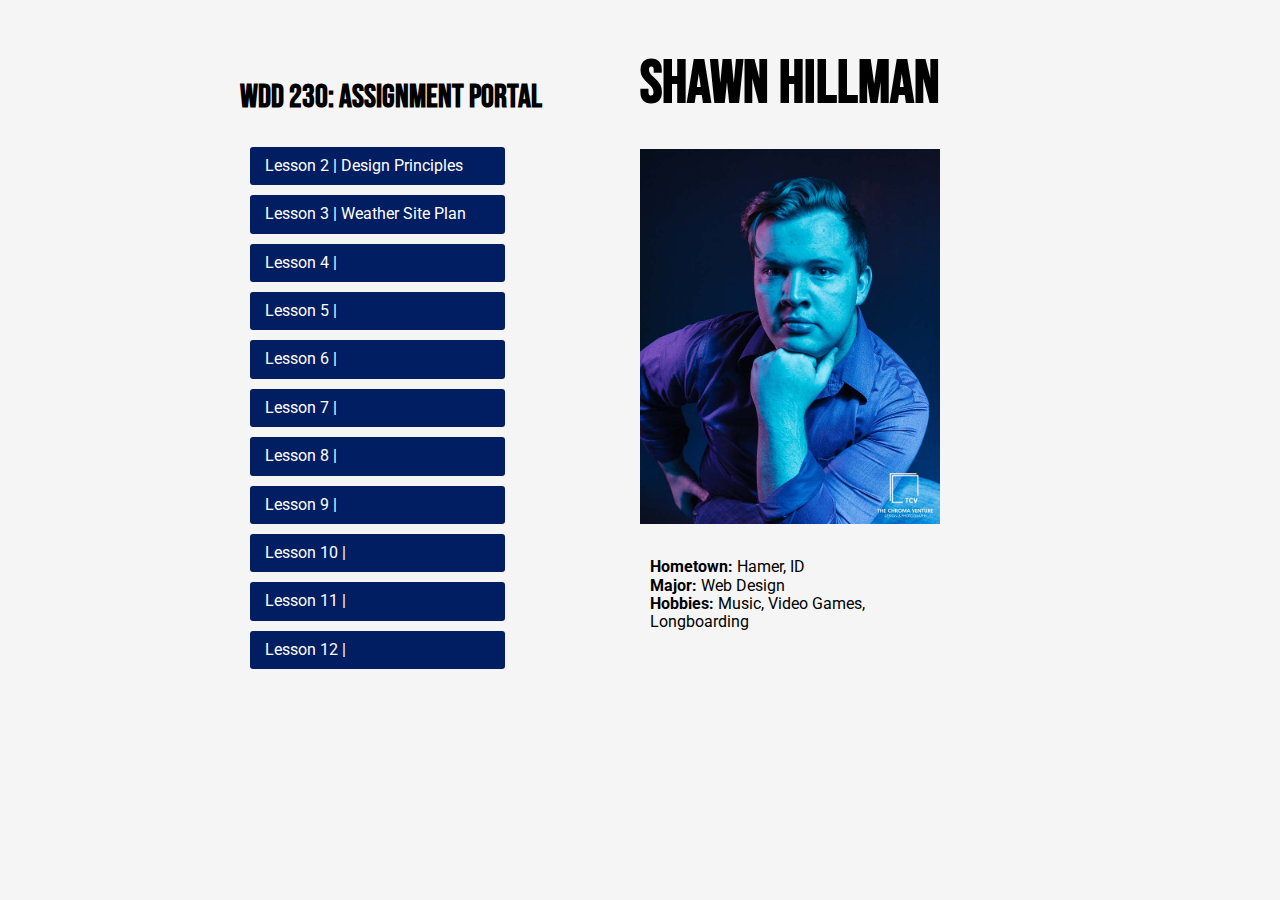
<file: index.html>
<!DOCTYPE html>
<html lang="en">
<head>
    <meta charset="UTF-8">
    <meta http-equiv="X-UA-Compatible" content="IE=edge">
    <meta name="viewport" content="width=device-width, initial-scale=1.0">
    <title>WDD 230 Assignments | Shawn Hillman</title>

    <link rel="preload" href="css/normalize.css" as="style">
    <link rel="preload" href="css/style.css" as="style">
    <link rel="preload" href="css/medium.css" as="style">
    <link rel="preload" href="css/large.css" as="style">
    <link rel="stylesheet" href="css/normalize.css">
    <link rel="stylesheet" href="css/style.css">
    <link rel="stylesheet" href="css/medium.css">
    <link rel="stylesheet" href="css/large.css">
</head>
<body>
    <div id="wrapper">
        <header id="page-header"></header>
        <nav>
        </nav>
        <main>
            <div id="about-me-wrapper" class="column">
                <h1 id="about-me-name">Shawn Hillman</h1>
                <img id="me-pic" src="sources/me.jpg" alt="an extremely handsome man"/>
                <ul id="about-me-list">
                    <li id="about-me-hometown"><b>Hometown:</b> Hamer, ID</li>
                    <li id="about-me-major"><b>Major:</b> Web Design</li>
                    <li id="about-me-hobbies"><b>Hobbies:</b> Music, Video Games, Longboarding</li>
                    <!-- <li id="about-me-status"><b>Status: </b> Single</li>
                    <li id="about-me-about"><b>About:</b> I grew up on a farm learning how to do farm things, like drive tractors. I enjoyed doing theatre, band, and choir in High School. I play the bass guitar, drums, and ukulele. I enjoy longboarding, D&D, videogames, reading books, and hiking.</li> -->
                </ul>
            </div>
            <div id="lessons-wrapper"class="column">
                <h2 id="lessons-header">WDD 230: Assignment Portal</h2>
                <ul id="lessons">
                    <li id="lesson02" class="lesson"><a href="/week02/index.html">Lesson 2 | Design Principles</a></li>
                    <li id="lesson03" class="lesson"><a href="">Lesson 3 | Weather Site Plan</a></li>
                    <li id="lesson04" class="lesson"><a href="">Lesson 4 | </a></li>
                    <li id="lesson05" class="lesson"><a href="">Lesson 5 | </a></li>
                    <li id="lesson06" class="lesson"><a href="">Lesson 6 | </a></li>
                    <li id="lesson07" class="lesson"><a href="">Lesson 7 | </a></li>
                    <li id="lesson08" class="lesson"><a href="">Lesson 8 | </a></li>
                    <li id="lesson09" class="lesson"><a href="">Lesson 9 | </a></li>
                    <li id="lesson10" class="lesson"><a href="">Lesson 10 | </a></li>
                    <li id="lesson11" class="lesson"><a href="">Lesson 11 | </a></li>
                    <li id="lesson12" class="lesson"><a href="">Lesson 12 | </a></li>
                </ul>
            </div>
        </main>
        <footer id="page-footer">

        </footer>
    </div>
</body>
</html>
</file>
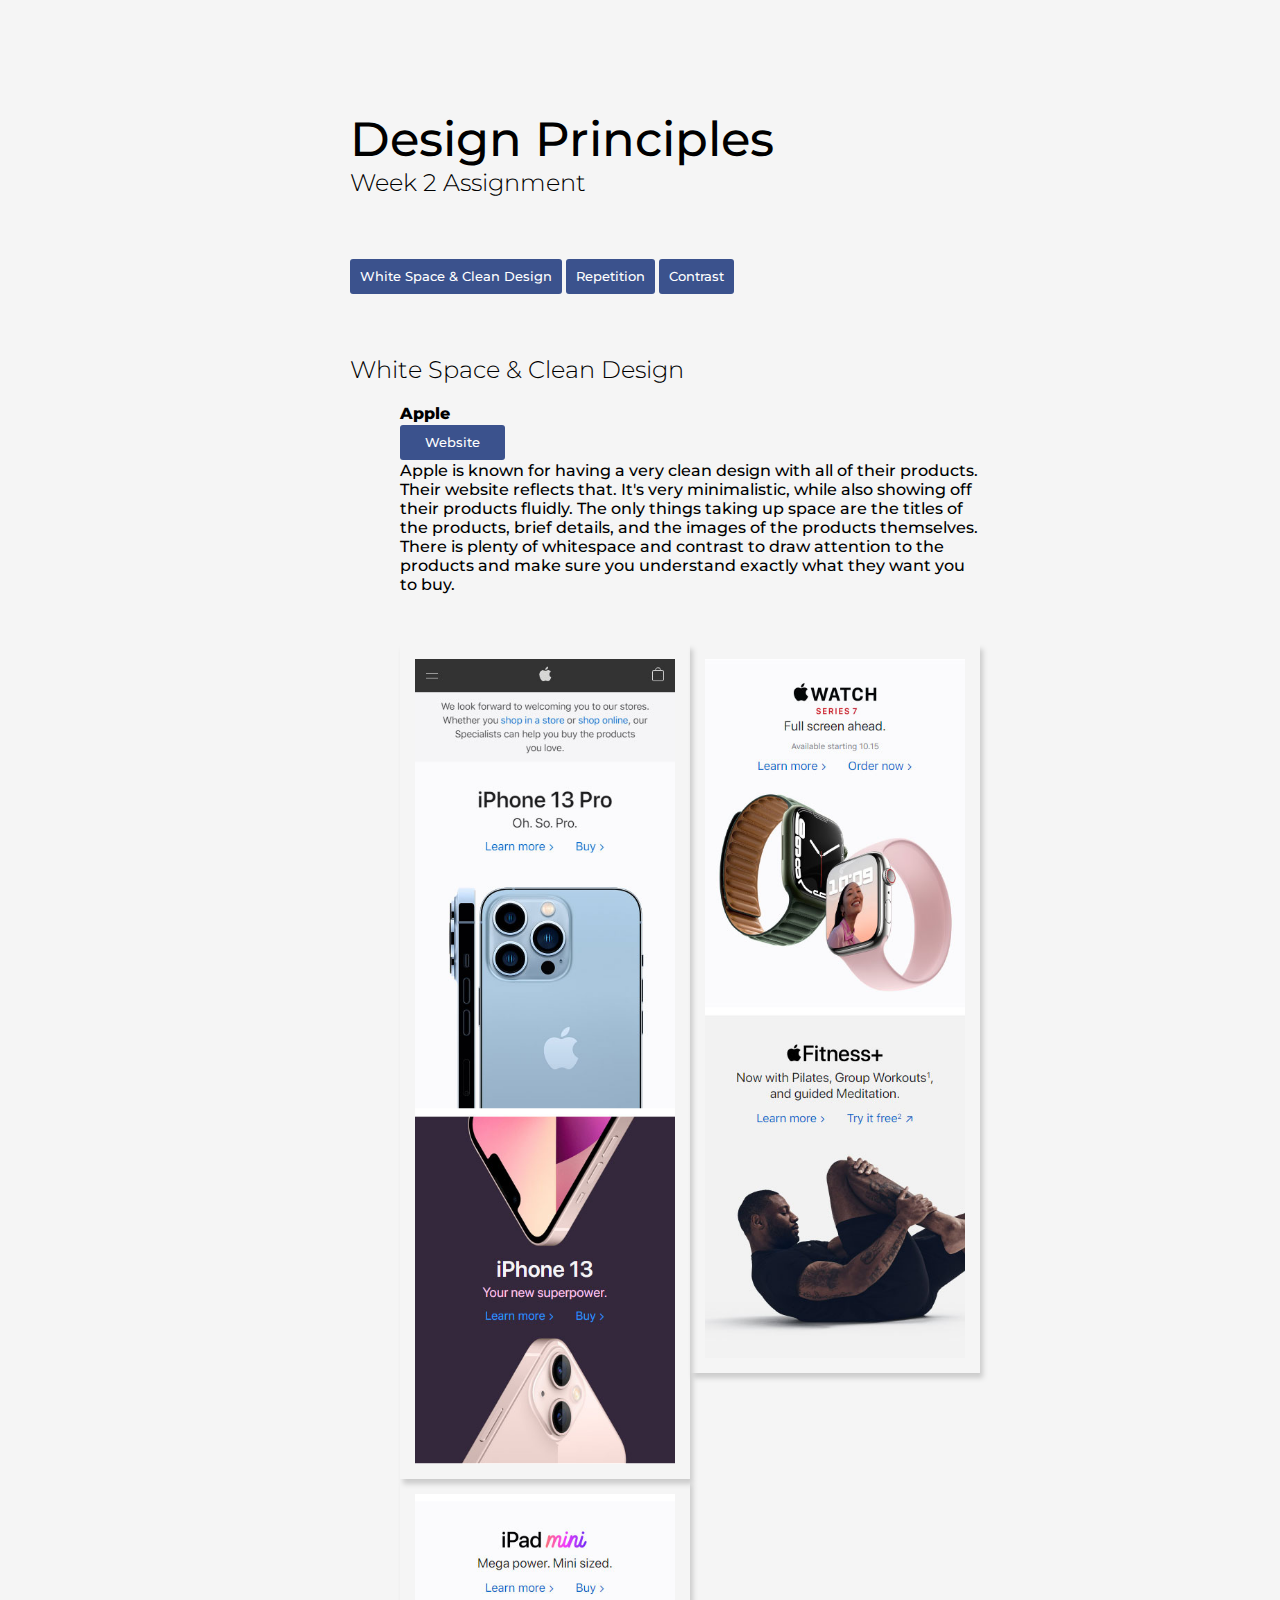
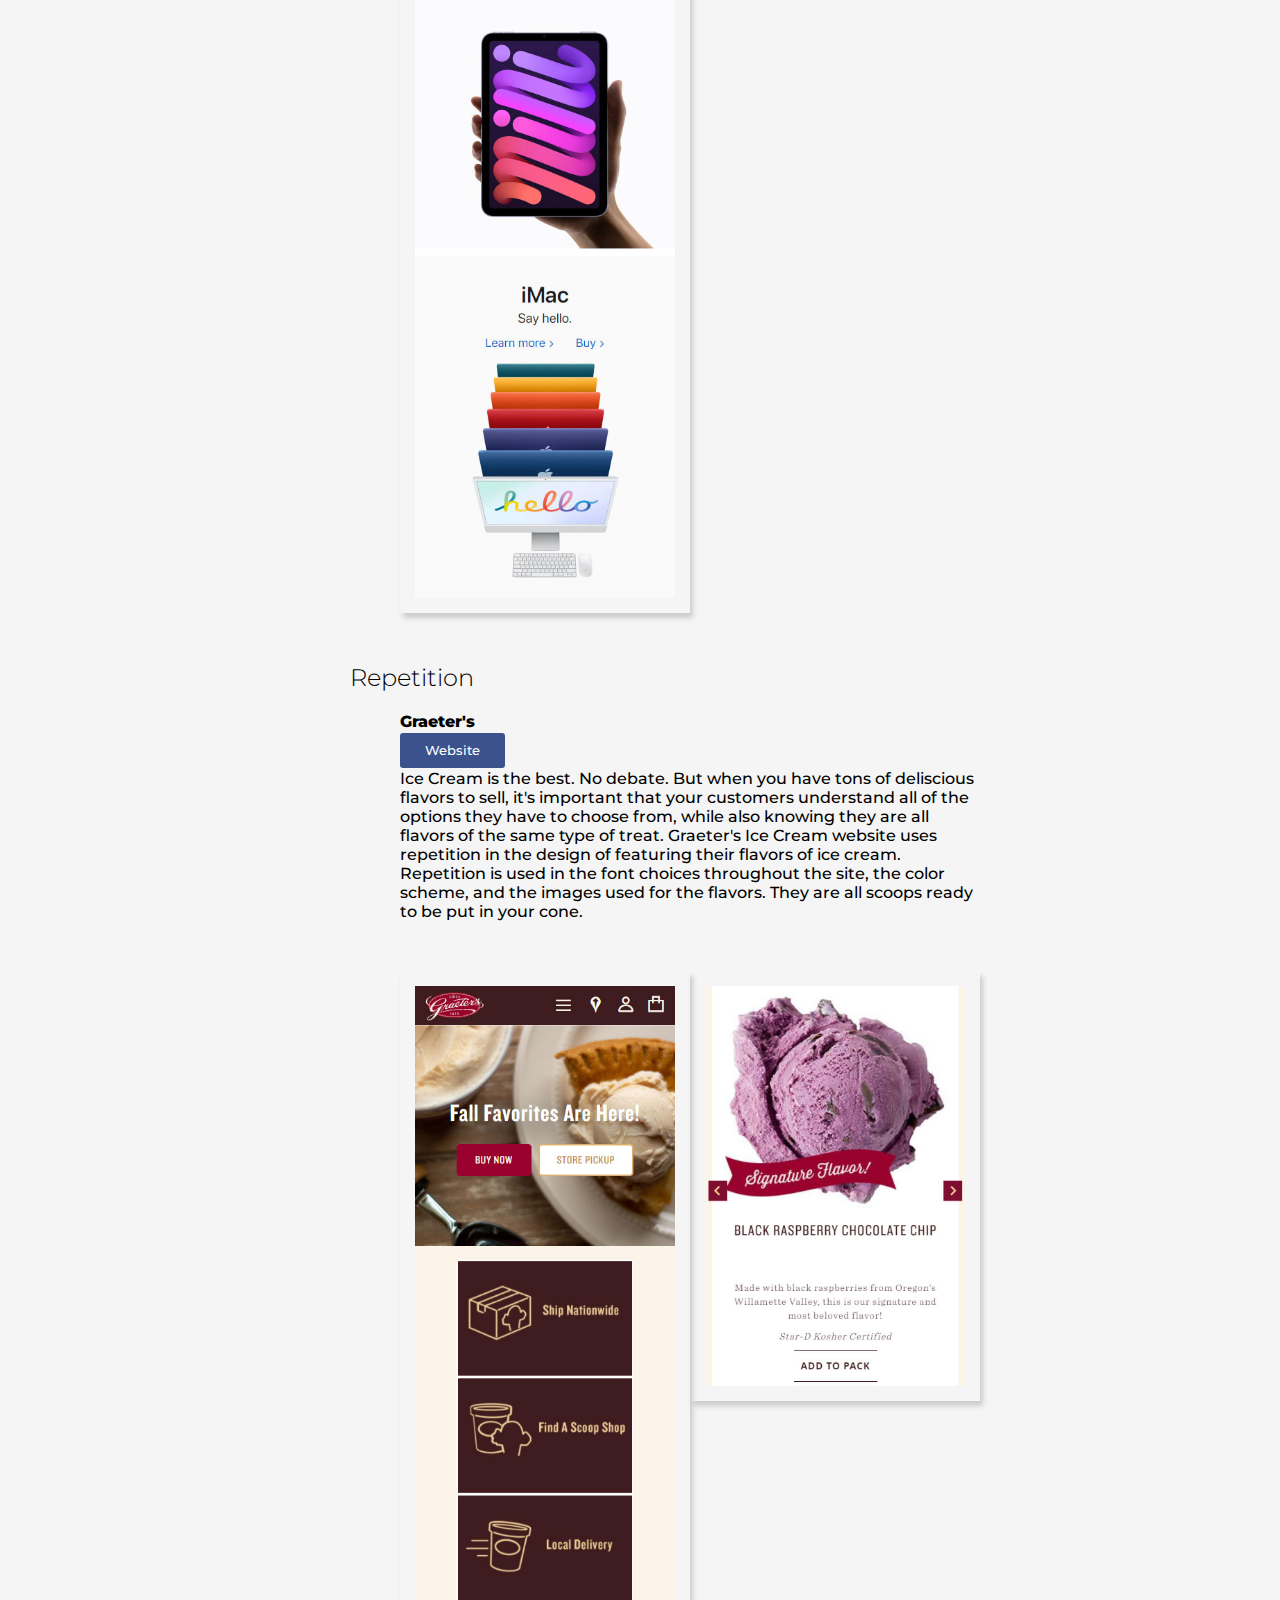
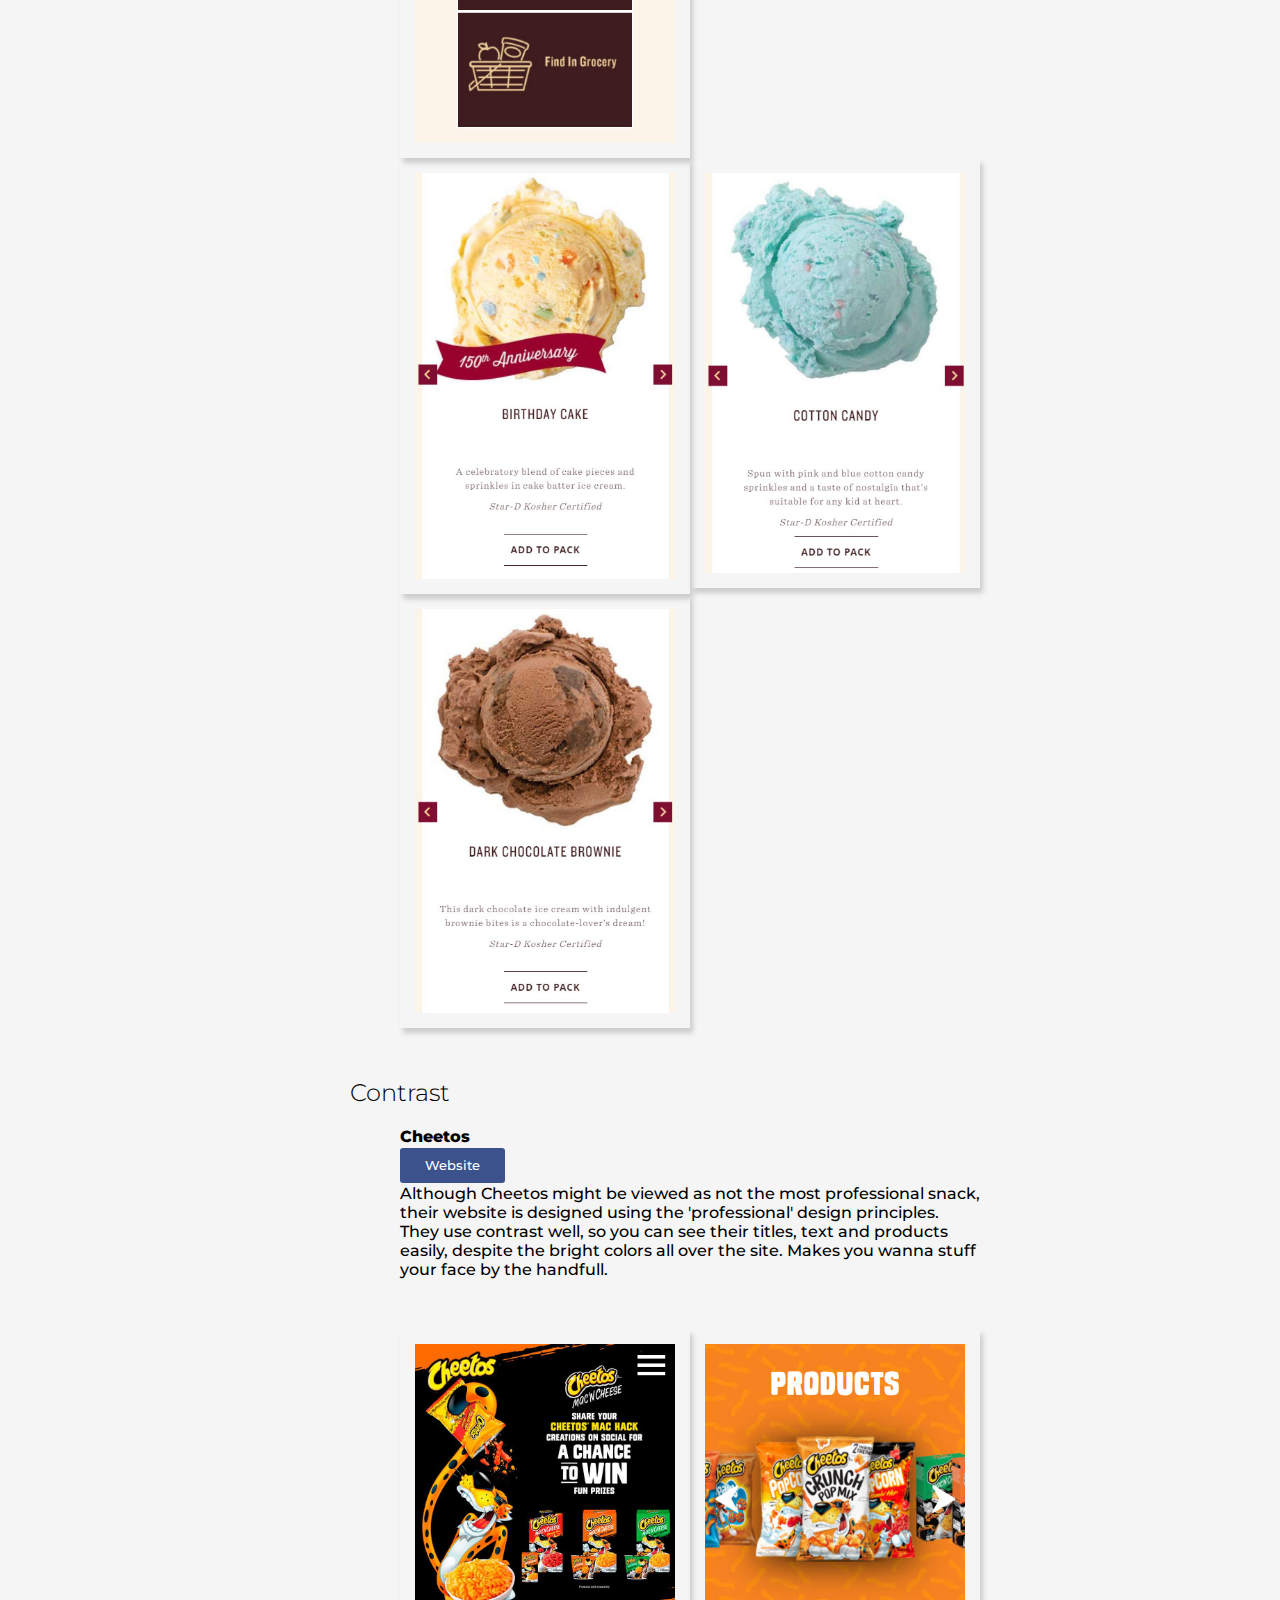
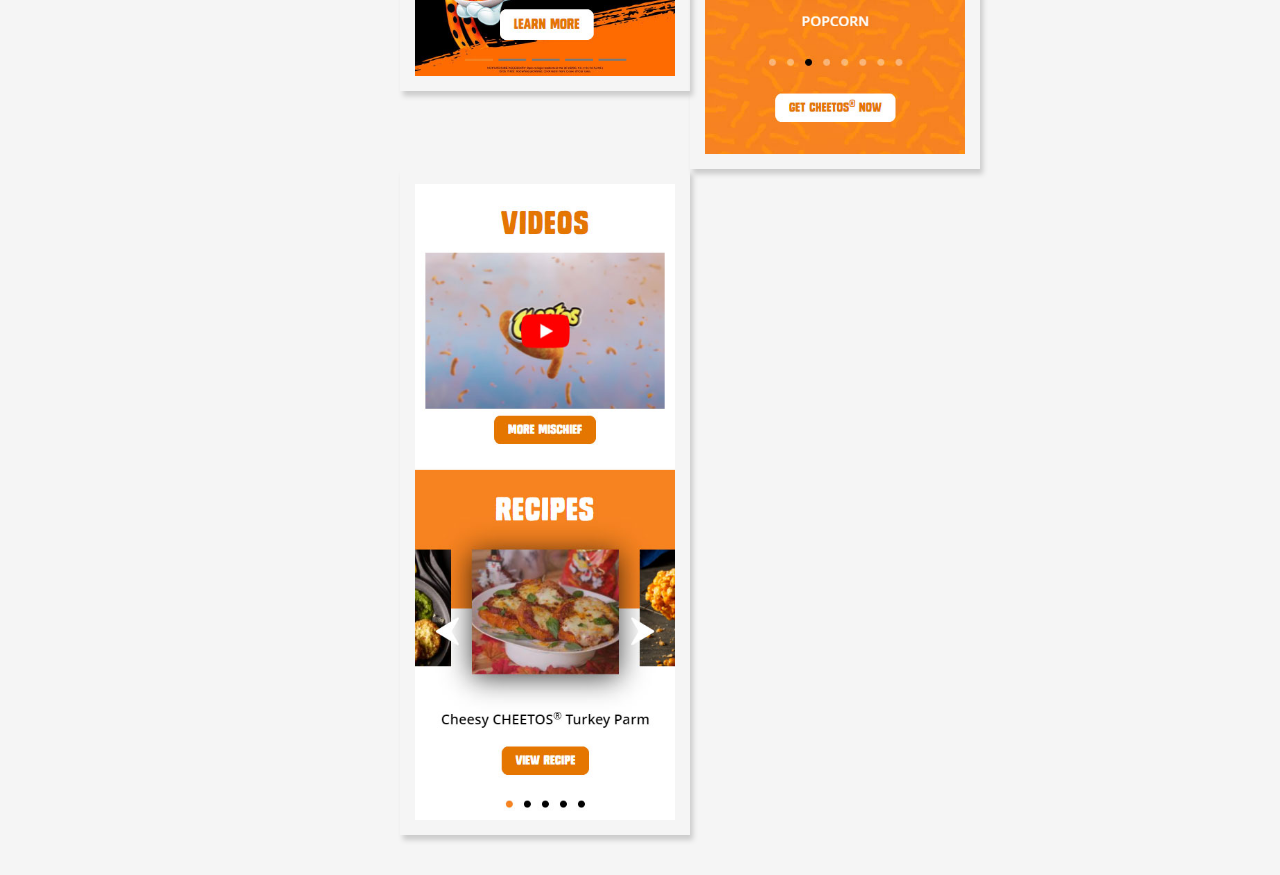
<file: week02/index.html>
<!DOCTYPE html>
<html lang="en">
    <head>
        <meta charset="UTF-8">
        <meta http-equiv="X-UA-Compatible" content="IE=edge">
        <meta name="viewport" content="width=device-width, initial-scale=1.0">
        <title>Design Principles | Week 2</title>

        <link rel="stylesheet" href="style.css">
    </head>
    <body>

        <header>
            <h1 class="assign-title">Design Principles</h1>
            <h2 class="assign-name">Week 2 Assignment</h2>
        </header>
        <nav>
            <a class="quick" href="#white-space">White Space & Clean Design</a>
            <a class="quick" href="#repetition">Repetition</a>
            <a class="quick" href="#contrast">Contrast</a>
        </nav>
        <main>
            <section id="white-space">
                <h3 class="principle-title">White Space & Clean Design</h3>
                <p class="principle-org">Apple</p>
                <a class="principle-link" href="https://www.apple.com/">Website</a>
                <p class="principle-des">Apple is known for having a very clean design with all of their products. Their website reflects that. It's very minimalistic, while also showing off their products fluidly. The only things taking up space are the titles of the products, brief details, and the images of the products themselves. There is plenty of whitespace and contrast to draw attention to the products and make sure you understand exactly what they want you to buy.</p>
                <div class="image-container">
                    <img src="images/apple-1.jpg" alt="First view of Apple's mobile website"/>
                    <img src="images/apple-2.jpg" alt="More of Apple's mobile website content"/>
                    <img src="images/apple-3.jpg" alt="Yet more of Apple's mobile website content"/>
                </div>
            </section>

            <section id="repetition">
                <h3 class="principle-title">Repetition</h3>
                <p class="principle-org">Graeter's</p>
                <a class="principle-link" href="https://www.graeters.com/">Website</a>
                <p class="principle-des">Ice Cream is the best. No debate. But when you have tons of deliscious flavors to sell, it's important that your customers understand all of the options they have to choose from, while also knowing they are all flavors of the same type of treat. Graeter's Ice Cream website uses repetition in the design of featuring their flavors of ice cream. Repetition is used in the font choices throughout the site, the color scheme, and the images used for the flavors. They are all scoops ready to be put in your cone. </p>
                <div class="image-container">
                    <img src="images/ice-cream-menu.jpg" alt=""/>
                    <img src="images/ice-cream-1.jpg" alt=""/>
                    <img src="images/ice-cream-2.jpg" alt=""/>
                    <img src="images/ice-cream-3.jpg" alt=""/>
                    <img src="images/ice-cream-4.jpg" alt=""/>
                </div>
            </section>

            <section id="contrast">
                <h3 class="principle-title">Contrast</h3>
                <p class="principle-org">Cheetos</p>
                <a class="principle-link" href="https://www.cheetos.com/">Website</a>
                <p class="principle-des">Although Cheetos might be viewed as not the most professional snack, their website is designed using the 'professional' design principles. They use contrast well, so you can see their titles, text and products easily, despite the bright colors all over the site. Makes you wanna stuff your face by the handfull.</p>
                <div class="image-container">
                    <img src="images/cheetos-1.jpg" alt="Cheetos' Sweepstakes"/>
                    <img src="images/cheetos-2.jpg" alt="Cheetos' Products Line"/>
                    <img src="images/cheetos-3.jpg" alt="Cheetos' Videos and Recipes"/>
                </div>
            </section>
        </main>
        <footer></footer>
        
    </body>
</html>
</file>
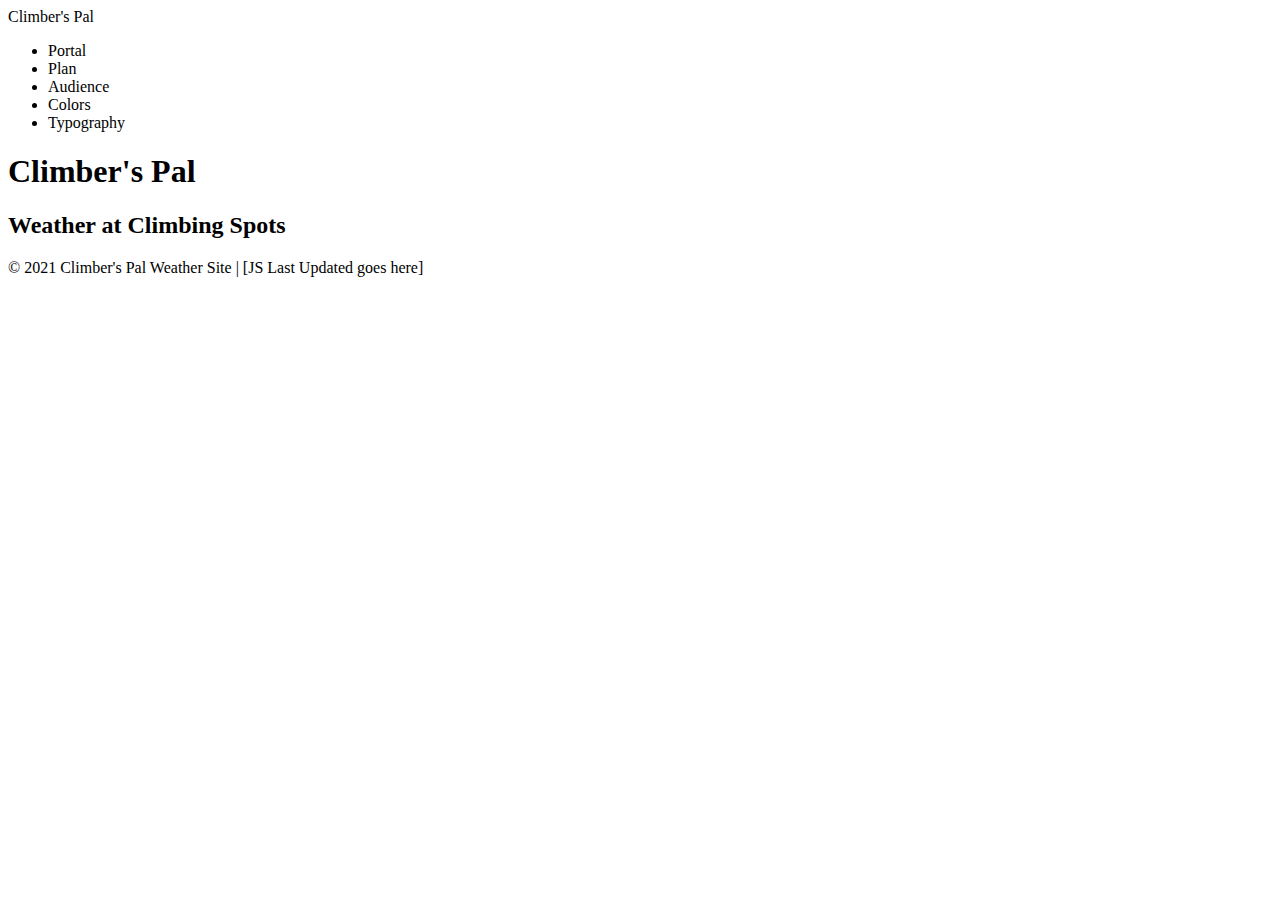
<file: week03/index.html>
<!DOCTYPE html>
<html lang="en">
<head>
    <meta charset="UTF-8">
    <meta http-equiv="X-UA-Compatible" content="IE=edge">
    <meta name="viewport" content="width=<device-width>, initial-scale=1.0">
    <title>Climber's Pal | Weather Site</title>
</head>
<body>
    <div="wrapper">
        <header>Climber's Pal</header>
        <nav>
            <ul>
                <li><a href=""></a>Portal</li>
                <li><a href=""></a>Plan</li>
                <li><a href="audience.html"></a>Audience</li>
                <li><a href="colors.html"></a>Colors</li>
                <li><a href="typography.html"></a>Typography</li>
            </ul>
        </nav>
        <main>
            <h1>Climber's Pal</h1>
            <h2>Weather at Climbing Spots</h2>
        </main>
        <footer>
            <p>&copy; 2021 Climber's Pal Weather Site | [JS Last Updated goes here]</p>
        </footer>
    </div>
</body>
</html>
</file>
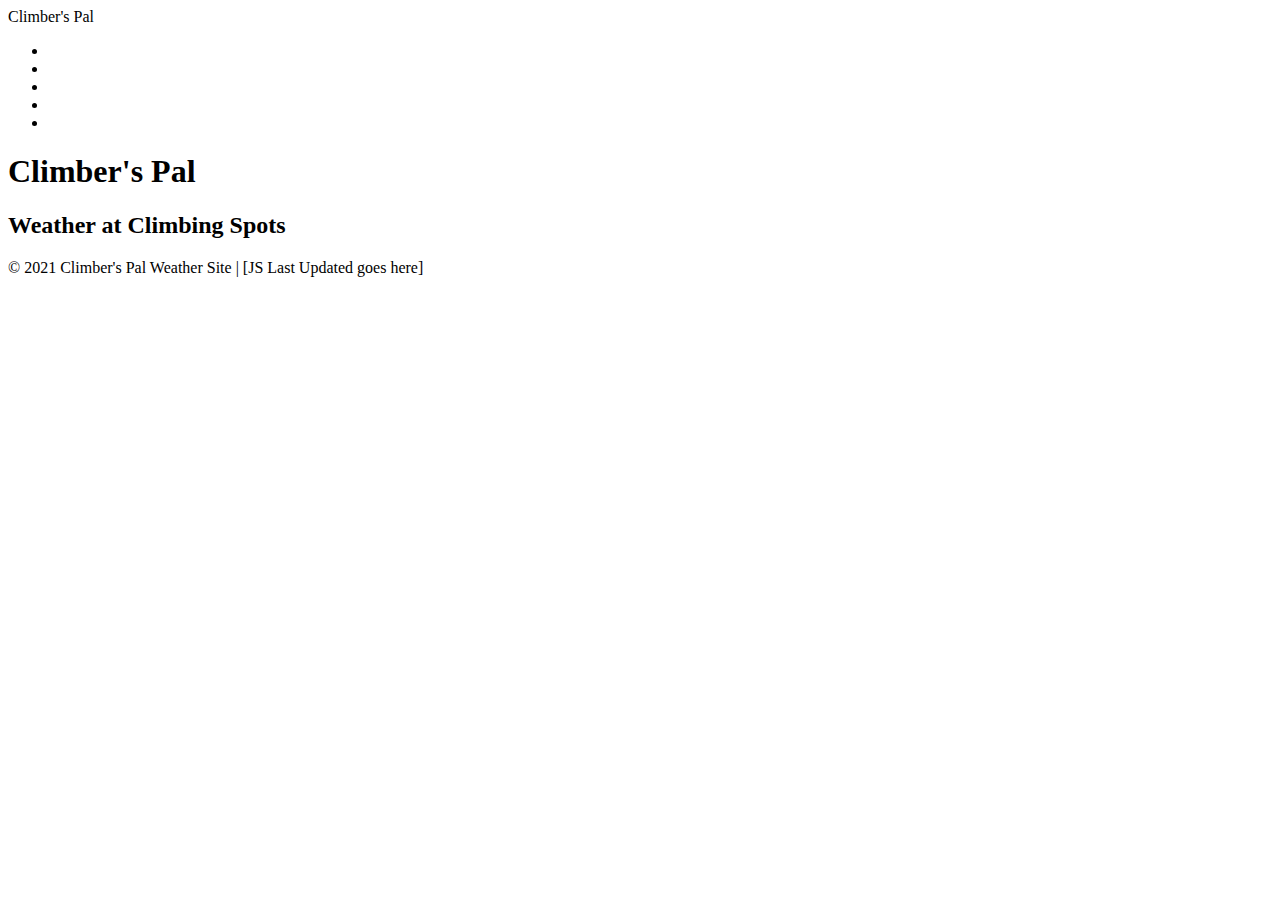
<file: week03/audience.html>
<!DOCTYPE html>
<html lang="en">
<head>
    <meta charset="UTF-8">
    <meta http-equiv="X-UA-Compatible" content="IE=edge">
    <meta name="viewport" content="width=<device-width>, initial-scale=1.0">
    <title>Climber's Pal | Weather Site</title>
</head>
<body>
    <div="wrapper">
        <header>Climber's Pal</header>
        <nav>
            <ul>
                <li><a href="" title=""></a></li>
                <li><a href="" title=""></a></li>
                <li><a href="" title=""></a></li>
                <li><a href="" title=""></a></li>
                <li><a href="" title=""></a></li>
            </ul>
        </nav>
        <main>
            <h1>Climber's Pal</h1>
            <h2>Weather at Climbing Spots</h2>
        </main>
        <footer>
            <p>&copy; 2021 Climber's Pal Weather Site | [JS Last Updated goes here]</p>
        </footer>
    </div>
</body>
</html>
</file>
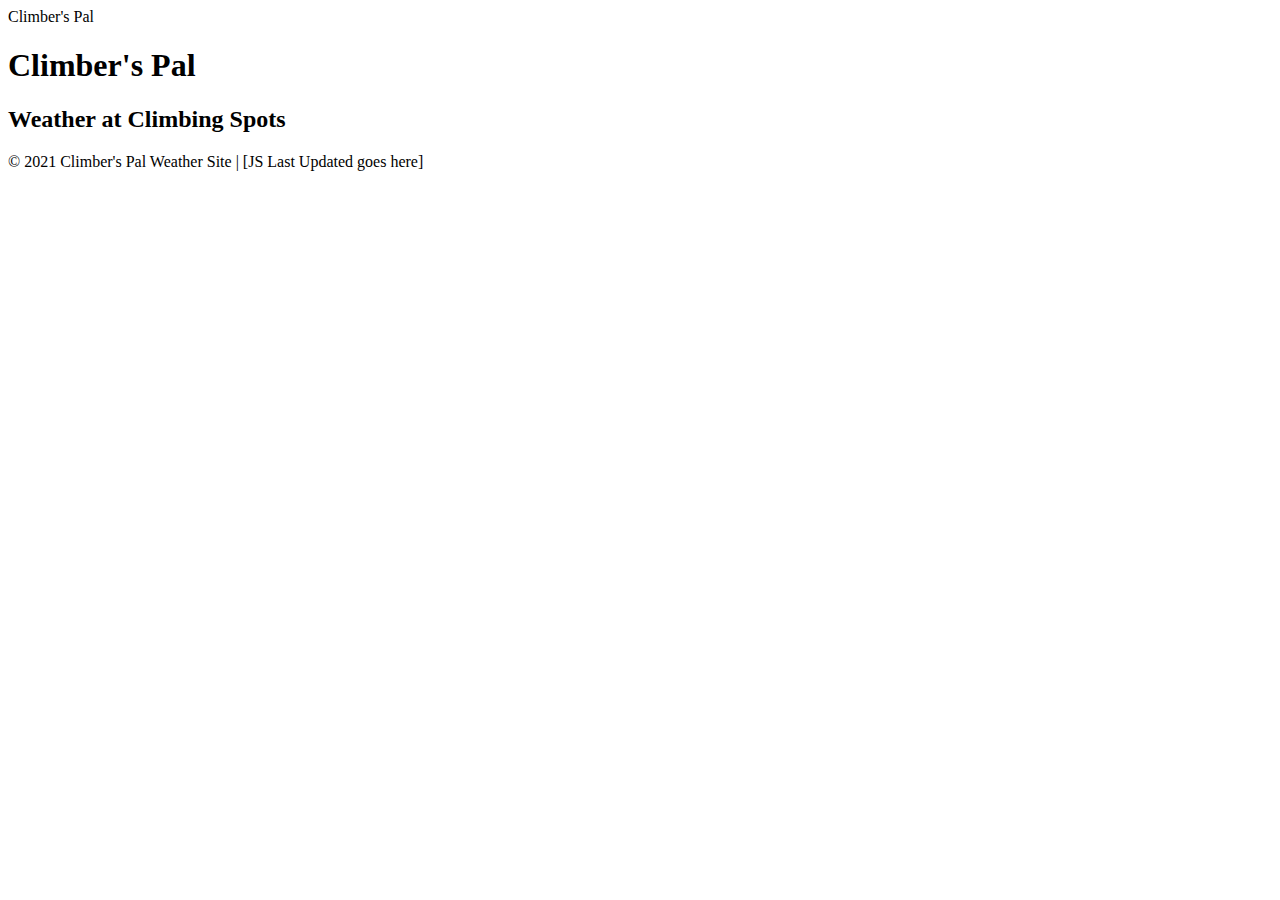
<file: week03/typography.html>
<!DOCTYPE html>
<html lang="en">
<head>
    <meta charset="UTF-8">
    <meta http-equiv="X-UA-Compatible" content="IE=edge">
    <meta name="viewport" content="width=<device-width>, initial-scale=1.0">
    <title>Climber's Pal | Weather Site</title>
</head>
<body>
    <div="wrapper">
        <header>Climber's Pal</header>
        <nav>
            
        </nav>
        <main>
            <h1>Climber's Pal</h1>
            <h2>Weather at Climbing Spots</h2>
        </main>
        <footer>
            <p>&copy; 2021 Climber's Pal Weather Site | [JS Last Updated goes here]</p>
        </footer>
    </div>
</body>
</html>
</file>
<file: css/style.css>
@import url('https://fonts.googleapis.com/css2?family=Bebas+Neue&family=Roboto&display=swap');

body {
    max-width: 300px;
    background: whitesmoke;
    font-family: 'Roboto';
    margin: auto;
}

h1, h2, h3, h4, h5, h6 {
    font-family: 'Bebas Neue';
}

#wrapper {
    padding: 50px 0;
}
#about-me-name {
    font-size: 60px;
    margin: 0;
}
#me-pic {
    width: 100%;
    max-width: 300px;
    margin: 30px 0;
}
h2 {
    font-size: 32px;
}
ul {
    list-style: none;
    width: 100%;
    max-width: 250px;
    margin: 0px;
    padding: 0 0 0 10px;
}
ul li {
    width: 100%;
}
#lessons-header {
    margin: 30px 0 30px;
}
.lesson {
    margin: 10px 0px;
    width: 100%;
    max-width: 225px;
    padding: 10px 15px;
    background-color: #021e62;
    border-radius: 3px;
}
ul a {
    height: 100%;
    color: white;
    text-decoration: none;
}
</file>
<file: css/medium.css>
@media (min-width: 32.53em) {

    /* GRID */

    body {
        max-width: 800px;
        width: 90%;
    }
    main {
        display: grid;
        grid-template-columns: 50% 50%;
    }
    #about-me-wrapper {
        order: 1;
    }
    #lesson-wrapper {
        order: 0;
    }
}
</file>
<file: css/large.css>
@media (min-width: 64em) {

    
}
</file>
<file: week02/style.css>
@import url('https://fonts.googleapis.com/css2?family=Montserrat:ital,wght@0,300;0,500;0,800;1,300;1,500;1,800&display=swap');

* {
    width: 100%;
    max-width: 100%;
    margin: 0;
    padding: 0;
    box-sizing: border-box;
}


h1, h2, h3, h4, h5, h6, p {
    font-family: "Montserrat", sans-serif;
    font-weight: 300;
    font-size: 1.5em;
}
h1 {
    font-size: 3em;
}
p, a {
    font-weight: 500;
    font-size: 1em;
}

body {
    max-width: 100%;
    margin: 0 30px auto;
    background: whitesmoke;
    display: grid;
    grid-template-columns: 100%;
}
body > * {
    padding: 10px;
}
img {
    width: 100%;
    height: auto;
    padding: 15px;
    box-shadow: 3px 5px 5px #cccccc;
}

.assign-title {
    margin: 100px 0 0;
    font-weight: 500;
}
.assign-name {
    margin: 0 0 50px;
}
.quick {
    padding: 10px;
    background-color: #3b528d;
    color: white;
    font-family: "Montserrat";
    font-weight: 500;
    font-size: .8em;
    border-radius: 3px;
    text-decoration: none;
}
.quick:hover {
    background-color: #09266e;
}

.principle-title {
    margin: 50px 0 20px;
}
.principle-org {
    margin: 10px 50px;
    font-weight: 800;
}
.principle-link {
    margin: 10px 50px;
    padding: 10px 25px;
    background-color: #3b528d;
    color: white;
    font-family: "Montserrat";
    font-weight: 500;
    font-size: .8em;
    border-radius: 3px;
    text-decoration: none;
}
.principle-link:hover {
    background-color: #08266e;
}
.principle-des {
    margin: 10px 50px 50px;
    max-width: 100%;
}
.image-container {
    margin: 10px 50px;
    width: 100%;
    display: grid;
    grid-template-columns: 50% 50%;
}


@media only screen and (min-width: 600px) {
    body {
      max-width: 600px;
      margin: auto;
    }
  }
</file>
